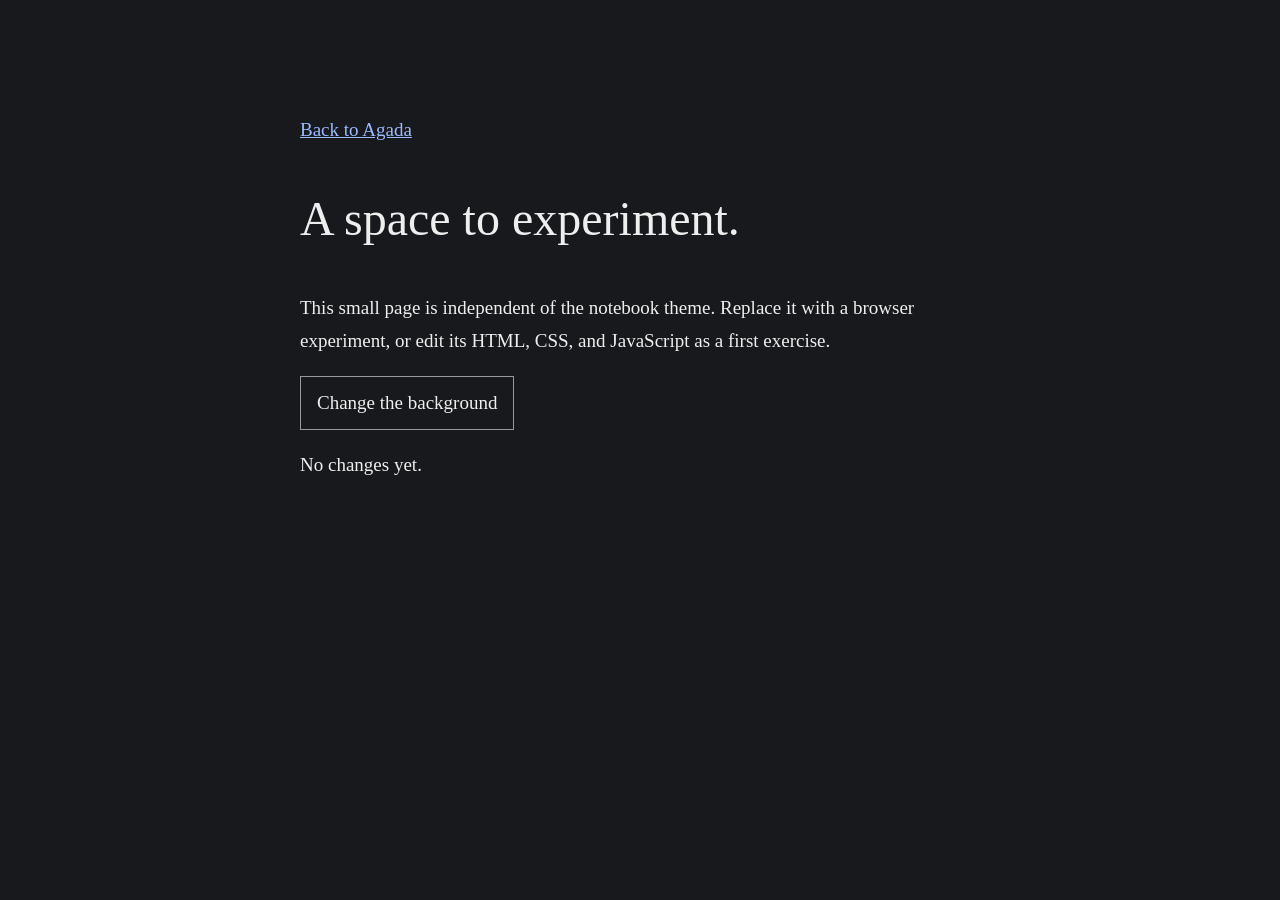
<file: example-vault/Public/playground/agada/index.html>
<!doctype html>
<html lang="en"><meta charset="utf-8"><meta name="viewport" content="width=device-width,initial-scale=1"><title>Agada · Playground</title>
<style>body{max-width:680px;margin:10vh auto;padding:24px;background:#17191c;color:#eee;font:19px/1.7 Georgia,serif}a{color:#9bbaff}h1{font-size:48px;font-weight:normal}code{font-size:16px}button{padding:10px 16px;font:inherit;border:1px solid #999;background:transparent;color:inherit;cursor:pointer}button:focus-visible{outline:3px solid #9bbaff}</style>
<a href="../../projects/agada/">Back to Agada</a><h1>A space to experiment.</h1>
<p>This small page is independent of the notebook theme. Replace it with a browser experiment, or edit its HTML, CSS, and JavaScript as a first exercise.</p>
<button type="button" id="color">Change the background</button><p id="count" aria-live="polite">No changes yet.</p>
<script>const colors=['#172c35','#28213d','#17332e','#17191c'];let n=0;document.getElementById('color').addEventListener('click',()=>{document.body.style.background=colors[n%colors.length];n++;document.getElementById('count').textContent=`Background changed ${n} ${n===1?'time':'times'}.`;});</script></html>
</file>
